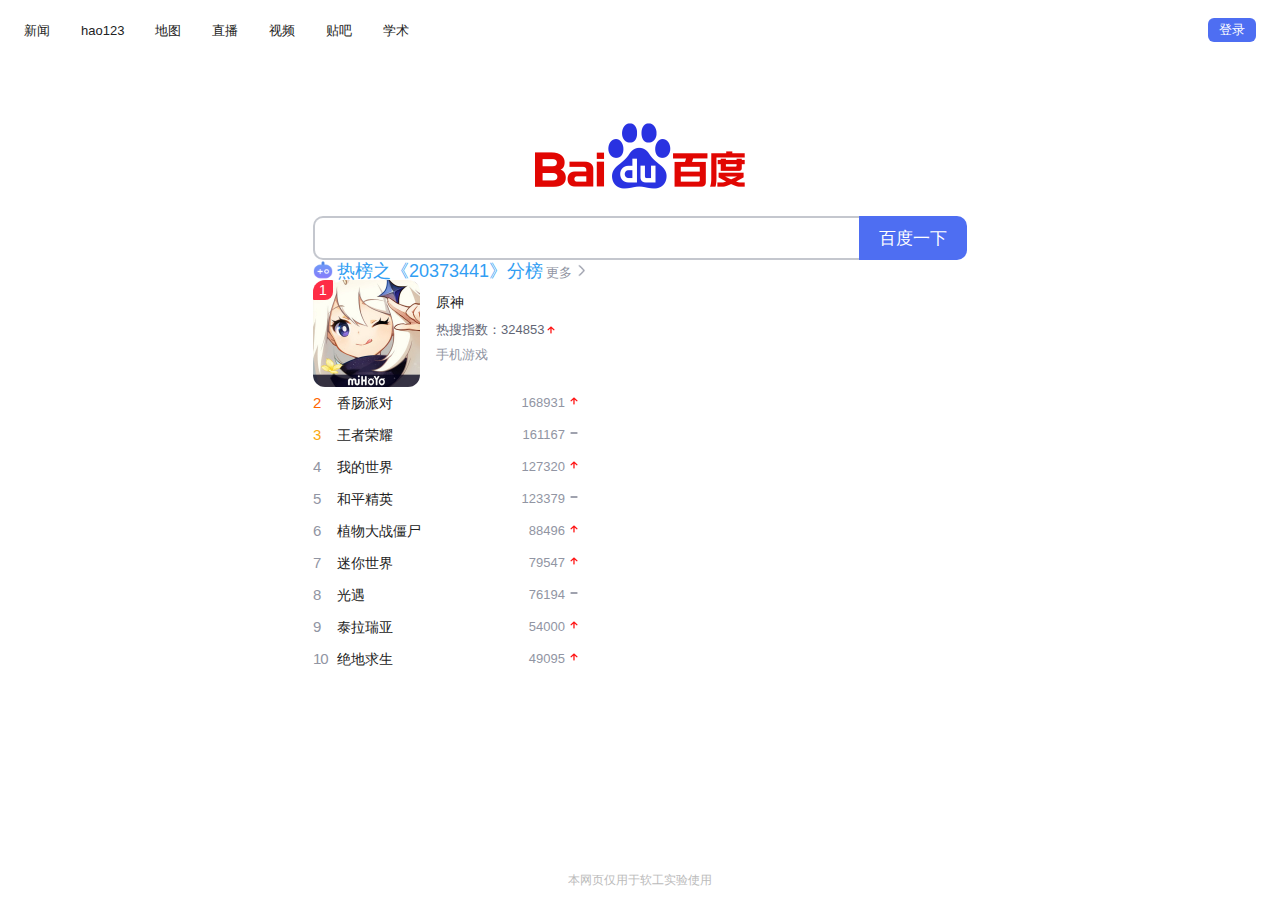
<file: index.html>
<!doctype html>
<html>
    <head>
        <link href="style.css" type="text/css" rel="stylesheet" />
        <script src="index.js"></script>
        <meta charset="utf-8">
        <title>百度一下，你就知道</title>
    </head>
    <body>
        <div class="web-outer">
            <div id="head">
                <div id="top-left">
                    <a href="http://news.baidu.com/" target="_blank">新闻</a>
                    <a href="https://www.hao123.com" target="_blank">hao123</a>
                    <a href="http://map.baidu.com" target="_blank">地图</a>
                    <a href="https://live.baidu.com/" target="_blank">直播</a>
                    <a href="https://haokan.baidu.com/?sfrom=baidu-top" target="_blank">视频</a>
                    <a href="http://tieba.baidu.com" target="_blank">贴吧</a>
                    <a href="http://xueshu.baidu.com" target="_blank">学术</a>
                </div>
                <div id="top-right">
                    <div id="top-login-btn">登录</div>
                </div>
            </div>
            <div id="outer-mid">
                <div id="mid">
                    <div id="logo-outer">
                        <figure id="logo" title="点击一下，了解更多"></figure>
                    </div>
                    <div id="search-div">
                        <div id="search-input">
                            <input id="search-input-text" >
                            <div id="search-btn">百度一下</div>
                        </div>
                    </div>
                    <!--
                    <div id="hot-title">百度热榜</div>
                    <ul id="hot">
                        <li>
                            <span class="hot-order hot-order-1">1</span><span class="hot-content">延迟退休实施原则公布</span><span class="hot-tag hot">热</span>
                        </li>
                        <li>
                            <span class="hot-order">4</span><span class="hot-content">驻港公署:干预香港事务是痴心妄想</span>
                        </li>
                    </ul>
                    -->
                    <div class="category">
                    <div>
                        <p class="hot-left">
                            <img src="./img/game.png" alt="game">
                            <span class="text">热榜之《20373441》分榜</span><br>
                        </p>
                        <p class="more">
                            <span>更多</span>
                            <img src="./img/right.png" alt="right"><br>
                        </p>
                    </div>
                    <div style="clear:both;height:0;"></div>
                    <ul id="hot">
                        <li style="float: left; height: 107px">
                            <div class="img-wrap2">
                                <div class="hot-order-1-act">1</div>
                                <img src="./img/genshin.jpg" width="107" height="107"  alt="up">
                            </div>
                            <div class="hot-content-act">
                                <p class="title">原神</p>
                                <div class="exponent">
                                    <span>热搜指数：324853</span>
                                    <div class="img-wrap icon-act">
                                        <img src="./img/up.png" alt="up">
                                    </div>
                                </div>
                                <div class="desc">手机游戏</div>
                            </div>
                        </li>
                        <div style="clear:both;height:0;"></div>
                        <li style="float: left">
                            <span class="hot-order hot-order-2" >2</span>
                            <span class="hot-content">香肠派对</span>
                            <div class="img-wrap icon">
                                <img src="./img/up.png" alt="up">
                            </div>
                            <span class="score">168931</span>
                        </li>
                        <div style="clear:both;height:0;"></div>
                        <li style="float: left">
                            <span class="hot-order hot-order-3" >3</span>
                            <span class="hot-content">王者荣耀</span>
                            <div class="img-wrap icon">
                                <img src="./img/heng.png" alt="heng">
                            </div>
                            <span class="score">161167</span>
                        </li>
                        <div style="clear:both;height:0;"></div>
                        <li style="float: left">
                            <span class="hot-order" >4</span>
                            <span class="hot-content">我的世界</span>
                            <div class="img-wrap icon">
                                <img src="./img/up.png" alt="up">
                            </div>
                            <span class="score">127320</span>
                        </li>
                        <div style="clear:both;height:0;"></div>
                        <li style="float: left">
                            <span class="hot-order" >5</span>
                            <span class="hot-content">和平精英</span>
                            <div class="img-wrap icon">
                                <img src="./img/heng.png" alt="heng">
                            </div>
                            <span class="score">123379</span>
                        </li>
                        <div style="clear:both;height:0;"></div>
                        <li style="float: left">
                            <span class="hot-order" >6</span>
                            <span class="hot-content">植物大战僵尸</span>

                            <div class="img-wrap icon">
                                <img src="./img/up.png" alt="up">
                            </div>
                            <span class="score">88496</span>
                        </li>
                        <div style="clear:both;height:0;"></div>
                        <li style="float: left">
                            <span class="hot-order" >7</span>
                            <span class="hot-content">迷你世界</span>
                            <div class="img-wrap icon">
                                <img src="./img/up.png" alt="up">
                            </div>
                            <span class="score">79547</span>
                        </li>
                        <div style="clear:both;height:0;"></div>
                        <li style="float: left">
                            <span class="hot-order" >8</span>
                            <span class="hot-content">光遇</span>
                            <div class="img-wrap icon">
                                <img src="./img/heng.png" alt="heng">
                            </div>
                            <span class="score">76194</span>
                        </li>
                        <div style="clear:both;height:0;"></div>
                        <li style="float: left">
                            <span class="hot-order" >9</span>
                            <span class="hot-content">泰拉瑞亚</span>
                            <div class="img-wrap icon">
                                <img src="./img/up.png" alt="up">
                            </div>
                            <span class="score">54000</span>
                        </li>
                        <div style="clear:both;height:0;"></div>
                        <li style="float: left">
                            <span class="hot-order" >10</span>
                            <span class="hot-content">绝地求生</span>
                            <div class="img-wrap icon">
                                <img src="./img/up.png" alt="up">
                            </div>
                            <span class="score">49095</span>
                        </li>
                        <div style="clear:both;height:0;"></div>
                        <!-- TODO: 完成剩余部分的代码 -->
                    </ul>
                    </div>
                </div>
            </div>
            <div id="footer">本网页仅用于软工实验使用</div>
            <!-- 引入核心代码，请不要修改 -->
            <script src="code/index.js"></script>
        </div>
        <style>
            #logo{
                background-image: url('./img/logo.png');
            }
        </style>
    </body>
</html>
</file>
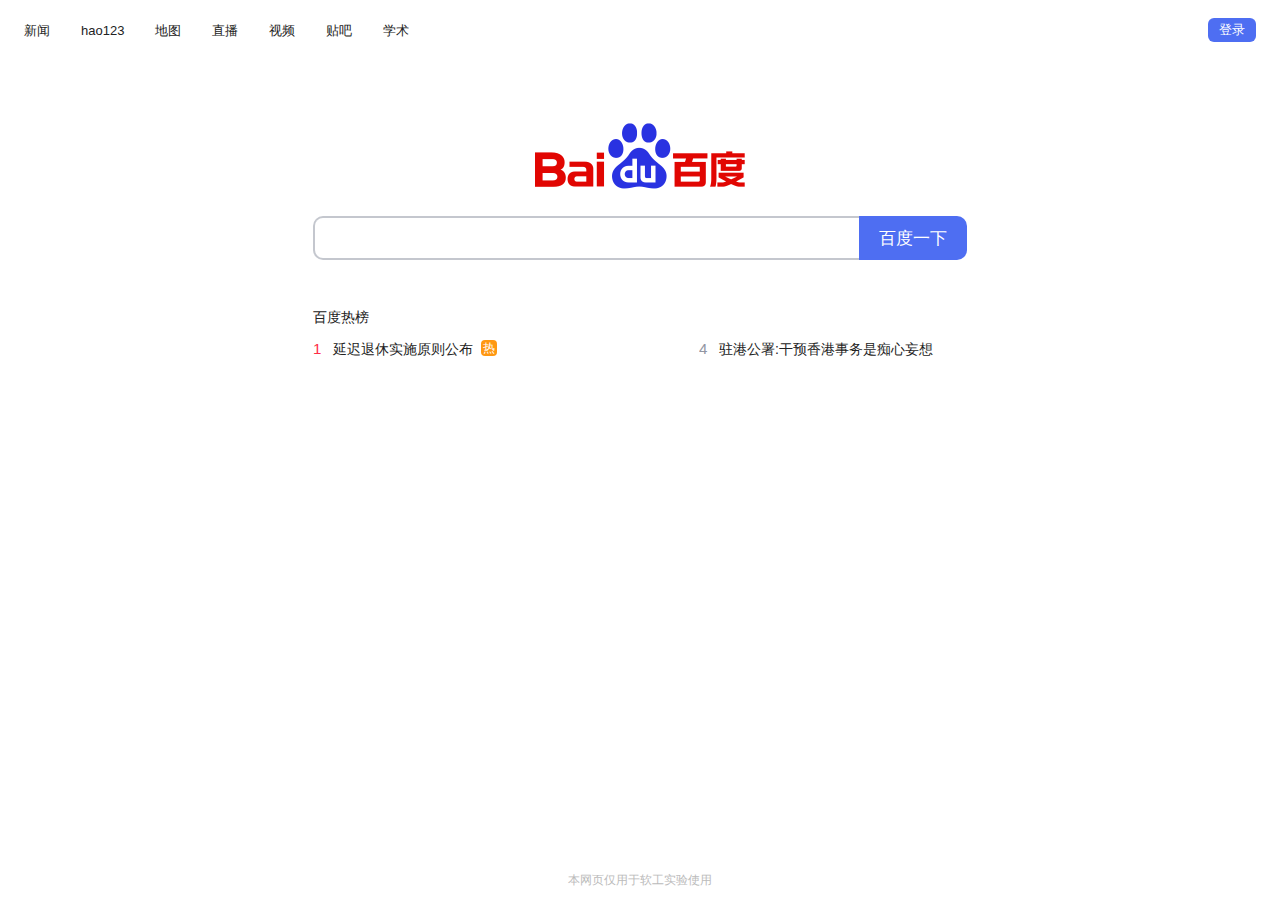
<file: test.html>
<!doctype html>
<html>
    <head>
        <meta charset="utf-8">
        <link href="style.css" type="text/css" rel="stylesheet" />
        <script src="index.js"></script>
        <title>百度一下，你就知道</title>
    </head>
    <body>
        <div class="web-outer">
            <div id="head">
                <div id="top-left">
                    <a href="http://news.baidu.com/" target="_blank">新闻</a>
                    <a href="https://www.hao123.com" target="_blank">hao123</a>
                    <a href="http://map.baidu.com" target="_blank">地图</a>
                    <a href="https://live.baidu.com/" target="_blank">直播</a>
                    <a href="https://haokan.baidu.com/?sfrom=baidu-top" target="_blank">视频</a>
                    <a href="http://tieba.baidu.com" target="_blank">贴吧</a>
                    <a href="http://xueshu.baidu.com" target="_blank">学术</a>
                </div>
                <div id="top-right">
                    <div id="top-login-btn">登录</div>
                </div>
            </div>
            <div id="outer-mid">
                <div id="mid">
                    <div id="logo-outer">
                        <figure id="logo" title="点击一下，了解更多"></figure>
                    </div>
                    <div id="search-div">
                        <div id="search-input">
                            <input>
                            <div id="search-btn">百度一下</div>
                        </div>
                    </div>
                    <div id="hot-title">百度热榜</div>
                    <ul id="hot">
                        <li>
                            <span class="hot-order hot-order-1">1</span><span class="hot-content">延迟退休实施原则公布</span><span class="hot-tag hot">热</span>
                        </li>
                        <li>
                            <span class="hot-order">4</span><span class="hot-content">驻港公署:干预香港事务是痴心妄想</span>
                        </li>
                        <!-- TODO: 完成剩余部分的代码 -->
                    </ul>
                </div>
            </div>
            <div id="footer">本网页仅用于软工实验使用</div>
            <!-- 引入核心代码，请不要修改 -->
            <script src="code/index.js"></script>
        </div>
        <style>
            #logo{
                background-image: url('./img/logo.png');
            }
        </style>
    </body>
</html>
</file>
<file: style.css>
body{
    font-family: Arial,sans-serif;
    color: #222;
}

.web-outer{
    width: 100%;
    height: 100%;
    min-width: 1250px;
    min-height: 600px;
    position: absolute;
    top: 0;
    left: 0;
}

#head{
    position: absolute;
    top: 0;
    left: 0;
    width: 100%;
    z-index: 1;
}

#head>div{
    position: absolute;
    height: 60px;
}

#top-left{
    padding-left: 24px;
    top: 0;
    left: 0;
}

#top-left a{
    margin: 19px 31px 0 0;
    color: #222;
    display: block;
    float: left;
    font-size: 13px;
    font-weight: 400;
    text-decoration: none;
    text-align: center;
    line-height: 23px;
    list-style-position: outside;
    font-stretch: 100%;
    cursor: pointer;
}

#top-left a:hover{
    color: #315efb;
}

#top-right{
    padding-right: 24px;
    top: 0;
    right: 0;
    margin-left: 32px;
    font-size: 13px;
}

#top-right #top-login-btn{
    margin-top: 18px;
    width: 48px;
    height: 24px;
    line-height: 24px;
    font-weight: 400;
    text-align: center;
    border-radius: 6px;
    background-color: #4e6ef2;
    color: #fff;
    cursor: pointer;
}

#top-right #top-login-btn:hover{
    background-color: #315efb;
}

#top-right #user{
    margin-top: 15px;
    margin-left: 32px;
    display: inline-block;
    height: 30px;
    line-height: 30px;
    cursor: pointer;
}

#top-right #user:hover #name{
    color: #315efb;
}

#top-right #user #user-img{
    position: relative;
    width: 28px;
    height: 28px;
    border: 1px solid #4e71f2;
    display: inline-block;
    border-radius: 50%;
}

#top-right #user #user-img img{
    padding: 2px;
    width: 24px;
    height: 24px;
    border-radius: 50%;
}

#top-right #user #name{
    max-width: 300px;
    vertical-align: top;
    margin: 3px 0 0 6px;
    display: -webkit-box;
    -webkit-box-orient: vertical;
    -webkit-line-clamp: 1;
    word-break: break-all;
    overflow: hidden;
    float: right;
}

#outer-mid{
    width: 100%;
    height: 100%;
    position: absolute;
    top: 0;
    left: 0;
}

#mid{
    width: 654px;
    height: 40%;
    min-height: 314px;
    margin: 0 auto;
    position: relative;
}

#logo-outer{
    height: 60%;
    position: relative;
}

#logo{
    margin-left: -135px;
    width: 270px;
    height: 129px;
    position: absolute;
    left: 50%;
    bottom: -1px;
    background-size: contain;
    background-position: center;
    cursor: pointer;
}

#search-div input{
    width: 512px;
    height: 16px;
    padding: 12px 16px;
    font-size: 16px;
    margin: 0;
    vertical-align: top;
    outline: 0;
    box-shadow: none;
    border-radius: 10px 0 0 10px;
    border: 2px solid #c4c7ce;
    border-right: 0;
    background: #fff;
    color: #222;
}

#search-div input:hover{
    border-color: #a7aab5;
}

#search-div input:focus{
    border-color: #4e6ef2;
}

#search-btn{
    cursor: pointer;
    width: 108px;
    height: 44px;
    line-height: 45px;
    text-align: center;
    background-color: #4e6ef2;
    border-radius: 0 10px 10px 0;
    font-size: 17px;
    color: #fff;
    font-weight: 400;
    float: right;
}

#search-btn:hover{
    background-color: #4662d9;
}

#hot-title{
    width: 654px;
    height: 24px;
    line-height: 24px;
    margin: 45px auto 4px;
    font-size: 14px;
}

#hot{
    margin: 0;
    padding: 0;
}

#hot li{
    width: 268px;
    height: 32px;
    list-style: none;
    line-height: 32px;
    font-size: 15px;
    overflow: hidden;
    text-overflow: ellipsis;
    white-space: nowrap;
    cursor: pointer;
}

#hot li:nth-child(odd){
    margin-right: 60px;
    float: left;
}

#hot li:nth-child(even){
    margin-left: 58px;
    float: right;
}

#hot li .hot-order{
    margin-right: 2px;
    font-family: Arial, sans-serif;
    width: 18px;
    letter-spacing: -1px;
    color: #9195a3;
    display: inline-block;
}

#hot li .hot-order-1{
    color: #fe2d46;
}

#hot li .hot-order-2{
    color: #f60;
}

#hot li .hot-order-3{
    color: #faa90e;
}

#hot li .hot-content{
    font-size: 14px;
    display: inline-block;
}

#hot li:hover .hot-content{
    color: #315efb;
}

#hot li .hot-tag{
    display: inline-block;
    margin-left: 8px;
    margin-bottom: 4px;
    padding: 0 2px;
    text-align: center;
    vertical-align: middle;
    font-style: normal;
    color: #fff;
    overflow: hidden;
    height: 16px;
    line-height: 16px;
    font-size: 12px;
    border-radius: 4px;
    font-weight: 200;
}

#hot li .hot-tag.hot{
    background-color: #ff9812;
}

#hot li .hot-tag.new{
    background-color: #ff455b;
}

#footer{
    width: 100%;
    height: 39px;
    line-height: 39px;
    position: absolute;
    left: 0;
    bottom: 0;
    text-align: center;
    font-size: 12px;
    color: #bbb;
}

.hot-left{
    float: left;
    height: 20px;
    font-size: 0;
    line-height: 20px;
}

.hot-left img{
    width: 20px;
    height: 20px;
    margin-right: 4px;
    vertical-align: top;
}

.hot-left .text{
    position: relative;
    top: 1px;
    font-size: 18px;
    color: #319ef3;
}
.more{
    float: right;
    box-sizing: border-box;
    height: 20px;
    padding-top: 4px;
    font-size: 0;
    color: #9195a3;
}
.more span{
    display: inline-block;
    font-size: 13px;
    line-height: 13px;
}
.more img{
    height: 13px;
    width: 13px;
}
.list{
    position: relative;
    top: 28px;
    bottom: 0;
    width: 100%;
}

.normal{
    position: relative;
    height: 16px;
    font-size: 14px;
    line-height: 16px;
    color: #9195a3;
    align-content: center;
}

.normal .index{
    position: relative;
    top: 1px;
    width: 20px;
    height: 16px;
    font-size: 16px;
    line-height: 16px;
}

.normal .name{
    position: relative;
    top: 0;
    right: 85px;
    left: 20px;
    overflow: hidden;
    white-space: nowrap;
    color: #222;
}

#hot li .score{
    position: relative;
    float: right;
    top: 0;
    right: 0;
    width: 85px;
    height: 16px;
    font-size: 13px;
    text-align: right;
    color: #9195a3;
    margin-right: 2px;
}

.category{
    width: 272px;
}

.icon{
    position: relative;
    float: right;
}

.icon-act{
    position: relative;
}

.img-wrap{
    display: inline-block;
    width: 14px;
    height: 14px;
    vertical-align: top;
}

.img-wrap2{
    position: absolute;
    display: block;
    overflow: hidden;
    width: 107px;
    height: 107px;
    border-radius: 12px;
    background-color: #fff;
}

.img-wrap img{
    width: 100%;
    height: 100%;
}

.index-hot1{
    color: #fe2d46;
}

.index-hot2{
    color: #f60;
}

.index-hot3{
    color: #faa90e;
}

.hot-order-1-act{
    position: absolute;
    top: 0;
    left: 0;
    width: 20px;
    height: 20px;
    border-radius: 8px 1px 8px 1px;
    font-size: 14px;
    line-height: 20px;
    text-align: center;
    background-color: #fe2d46;
    color: #fff;
}

.hot-content-act{
    margin-left: 123px;
}

.hot-content-act .title{
    display: block;
    overflow: hidden;
    max-height: 44px;
    margin-top: 16px;
    font-size: 14px;
    line-height: 13px;
    color: #222;
}

.hot-content-act:hover .title{
    color: #315efb;
}

.hot-content-act .exponent{
    height: 13px;
    margin: 8px 0 12px;
    font-size: 0;
    line-height: 13px;
    color: #626675;
}
.hot-content-act .exponent span{
    font-size: 13px;
}

.desc{
    color: #9195a3;
    font-size: 13px;
    line-height: 13px;
}
</file>
